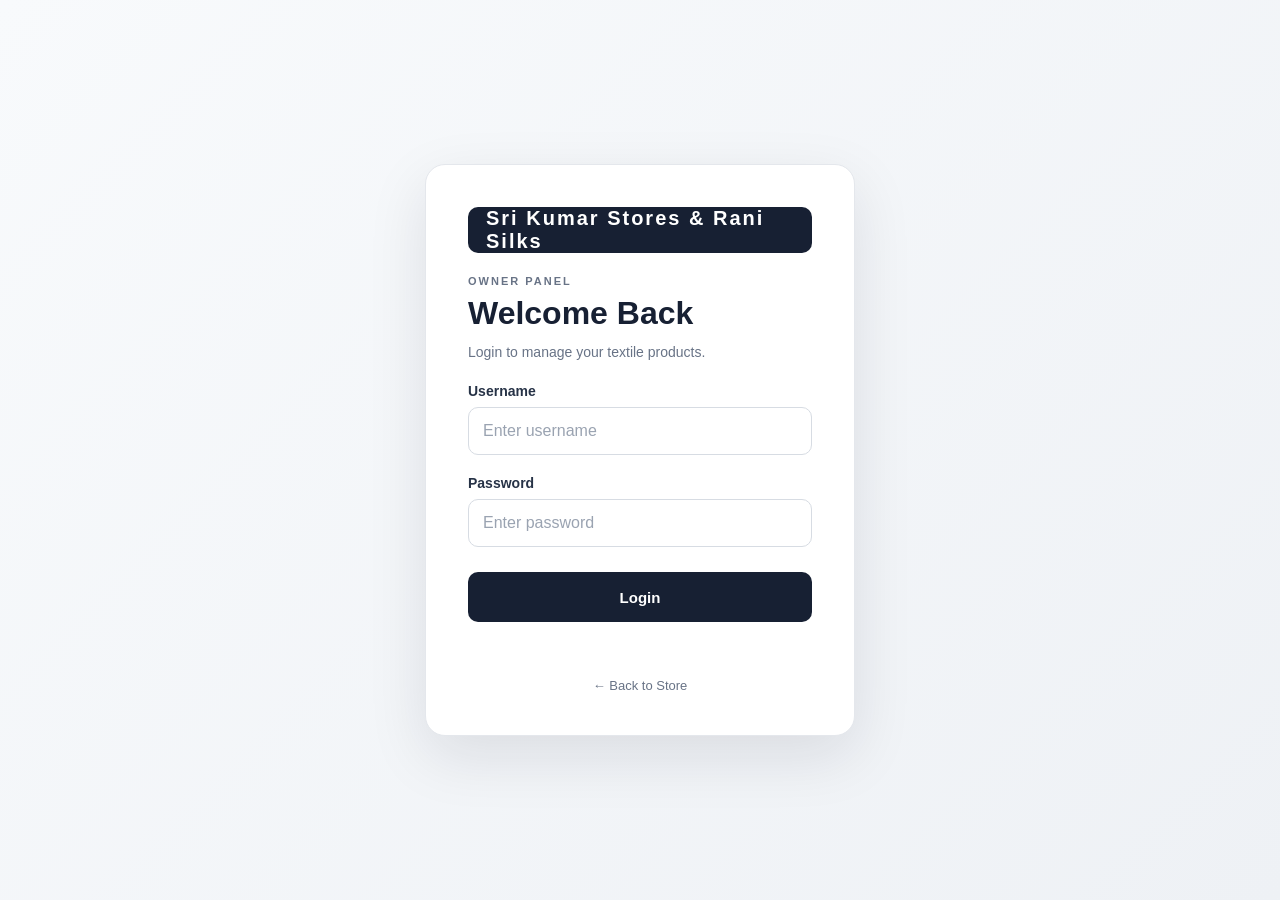
<file: owner.html>
<!DOCTYPE html>
<html lang="en">

<head>

    <meta charset="UTF-8">

    <meta
        name="viewport"
        content="width=device-width, initial-scale=1.0"
    >

    <title>Sri Kumar Stores & Rani Silks - Owner Dashboard</title>

    <link
        rel="stylesheet"
        href="owner.css"
    >

</head>


<body>


    <!-- =====================================================
         LOGIN PAGE
    ====================================================== -->

    <section
        id="loginPage"
        class="login-page"
    >

        <div class="login-box">

            <div class="login-logo">
                Sri Kumar Stores & Rani Silks
            </div>

            <p class="login-label">
                OWNER PANEL
            </p>

            <h1>
                Welcome Back
            </h1>

            <p class="login-description">
                Login to manage your textile products.
            </p>


            <!-- LOGIN FORM -->

            <form id="loginForm">

                <div class="form-group">

                    <label for="ownerUsername">
                        Username
                    </label>

                    <input
                        type="text"
                        id="ownerUsername"
                        placeholder="Enter username"
                        autocomplete="username"
                        required
                    >

                </div>


                <div class="form-group">

                    <label for="ownerPassword">
                        Password
                    </label>

                    <input
                        type="password"
                        id="ownerPassword"
                        placeholder="Enter password"
                        autocomplete="current-password"
                        required
                    >

                </div>


                <button
                    type="submit"
                    class="login-btn"
                >
                    Login
                </button>


                <p
                    id="loginError"
                    class="login-error"
                ></p>

            </form>


            <a
                href="index.html"
                class="back-home"
            >
                ← Back to Store
            </a>

        </div>

    </section>



    <!-- =====================================================
         OWNER DASHBOARD
    ====================================================== -->

    <section
        id="dashboardPage"
        class="dashboard-page"
        style="display: none;"
    >


        <!-- =================================================
             SIDEBAR
        ================================================== -->

        <aside class="sidebar">


            <div class="sidebar-logo">
                Sri Kumar Stores & Rani Silks
            </div>


            <p class="sidebar-label">
                OWNER PANEL
            </p>


            <nav class="sidebar-nav">

                <a
                    href="#dashboard"
                    class="active"
                >
                    🏠 Dashboard
                </a>


                <a href="#addProduct">
                    ➕ Add Product
                </a>


                <a href="#products">
                    📦 Products
                </a>

                <a href="#posts">
                    📣 Posts / Ads
                </a>

                <a href="#orders">
                    🧾 Orders
                </a>

                <a href="#messages">
                    ✉️ Messages
                </a>

            </nav>


            <div class="sidebar-bottom">


                <a
                    href="index.html"
                    target="_blank"
                >
                    🛍 View Store
                </a>


                <button
                    type="button"
                    id="logoutBtn"
                    class="logout-btn"
                >
                    🚪 Logout
                </button>

            </div>


        </aside>



        <!-- =================================================
             MAIN CONTENT
        ================================================== -->

        <main class="dashboard-main">


            <!-- =================================================
                 HEADER
            ================================================== -->

            <header class="dashboard-header">


                <div>

                    <p class="dashboard-small-title">
                        SRI KUMAR STORES ADMIN
                    </p>

                    <h1>
                        Dashboard
                    </h1>

                </div>


                <div class="owner-profile">

                    <div class="owner-avatar">
                        O
                    </div>


                    <div>

                        <strong>
                            Owner
                        </strong>

                        <span>
                            Administrator
                        </span>

                    </div>

                </div>


            </header>



            <!-- =================================================
                 STATISTICS
            ================================================== -->

            <section
                id="dashboard"
                class="stats-grid"
            >


                <!-- TOTAL PRODUCTS -->

                <div class="stat-card">

                    <div class="stat-icon">
                        📦
                    </div>

                    <div>

                        <p>
                            Total Products
                        </p>

                        <h2 id="totalProducts">
                            0
                        </h2>

                    </div>

                </div>



                <!-- WOMEN -->

                <div class="stat-card">

                    <div class="stat-icon">
                        👗
                    </div>

                    <div>

                        <p>
                            Women
                        </p>

                        <h2 id="womenProducts">
                            0
                        </h2>

                    </div>

                </div>



                <!-- MEN -->

                <div class="stat-card">

                    <div class="stat-icon">
                        👔
                    </div>

                    <div>

                        <p>
                            Men
                        </p>

                        <h2 id="menProducts">
                            0
                        </h2>

                    </div>

                </div>



                <!-- KIDS & BABY -->

                <div class="stat-card">

                    <div class="stat-icon">
                        🧒
                    </div>

                    <div>

                        <p>
                            Kids & Baby
                        </p>

                        <h2 id="kidsBabyProducts">
                            0
                        </h2>

                    </div>

                </div>


            </section>



            <!-- =================================================
                 ADD PRODUCT
            ================================================== -->

            <section
                id="addProduct"
                class="dashboard-section"
            >


                <div class="section-title">

                    <div>

                        <p>
                            PRODUCT MANAGEMENT
                        </p>

                        <h2>
                            Add New Product
                        </h2>

                    </div>

                </div>



                <!-- =================================================
                     PRODUCT FORM
                ================================================== -->

                <form id="productForm">


                    <!-- =================================================
                         PRODUCT PHOTO
                    ================================================== -->

                    <div class="photo-upload-section">

                        <label class="main-label">
                            Product Photo *
                        </label>


                        <input
                            type="file"
                            id="productImage"
                            accept=".jpg,.jpeg,.png,.webp"
                            style="display:none;"
                        >


                        <div
                            id="photoUploadBox"
                            class="photo-upload-box"
                        >

                            <button
                                type="button"
                                id="chooseImageBtn"
                                class="choose-image-btn"
                            >
                                📷 Upload Product Image
                            </button>

                            <p>
                                PNG, JPG or WEBP
                            </p>

                            <span>
                                Click to choose image
                            </span>


                            <img
                                id="imagePreview"
                                class="image-preview"
                                alt="Product Preview"
                            >

                        </div>


                        <div
                            id="uploadPlaceholder"
                            style="display:none;"
                        ></div>

                    </div>



                    <!-- =================================================
                         BASIC PRODUCT DETAILS
                    ================================================== -->

                    <div class="form-grid">


                        <!-- PRODUCT NAME -->

                        <div class="form-group">

                            <label for="productName">
                                Product Name *
                            </label>

                            <input
                                type="text"
                                id="productName"
                                placeholder="Example: Premium Cotton Shirt"
                                required
                            >

                        </div>



                        <!-- CATEGORY -->

                        <div class="form-group">

                            <label for="productCategory">
                                Category *
                            </label>

                            <select
                                id="productCategory"
                                required
                            >

                                <option value="">
                                    Select Category
                                </option>

                                <option value="Women">
                                    Women
                                </option>

                                <option value="Men">
                                    Men
                                </option>

                                <option value="Kids">
                                    Kids
                                </option>

                                <option value="Baby">
                                    Baby
                                </option>

                                <!-- NEW SAREES CATEGORY -->

                                <option value="Sarees">
                                    Sarees
                                </option>

                            </select>

                        </div>



                        <!-- PRICE -->

                        <div class="form-group">

                            <label for="productPrice">
                                Price (₹) *
                            </label>

                            <input
                                type="number"
                                id="productPrice"
                                min="1"
                                step="1"
                                placeholder="Example: 1299"
                                required
                            >

                        </div>



                        <!-- PRODUCT CODE -->

                        <div class="form-group">

                            <label for="productCode">
                                Product Code
                            </label>

                            <input
                                type="text"
                                id="productCode"
                                placeholder="Example: TXT-001"
                            >

                        </div>


                    </div>



                    <!-- =================================================
                         DESCRIPTION
                    ================================================== -->

                    <div class="form-group full-width">

                        <label for="productDescription">
                            Product Description *
                        </label>

                        <textarea
                            id="productDescription"
                            rows="5"
                            placeholder="Enter product description..."
                            required
                        ></textarea>

                    </div>



                    <!-- =================================================
                         INVENTORY
                         HIDDEN ONLY FOR SAREES
                    ================================================== -->

                    <div
                        id="stockSection"
                        class="stock-section"
                    >


                        <div class="stock-title">

                            <div>

                                <p>
                                    INVENTORY
                                </p>

                                <h3>
                                    Size-wise Stock
                                </h3>

                            </div>


                            <span>
                                Enter available quantity
                            </span>

                        </div>



                        <!-- SIZE GRID -->

                        <div class="size-grid">


                            <!-- XS -->

                            <div class="size-stock">

                                <label for="stockXS">
                                    XS
                                </label>

                                <input
                                    type="number"
                                    id="stockXS"
                                    min="0"
                                    value="0"
                                >

                            </div>



                            <!-- S -->

                            <div class="size-stock">

                                <label for="stockS">
                                    S
                                </label>

                                <input
                                    type="number"
                                    id="stockS"
                                    min="0"
                                    value="0"
                                >

                            </div>



                            <!-- M -->

                            <div class="size-stock">

                                <label for="stockM">
                                    M
                                </label>

                                <input
                                    type="number"
                                    id="stockM"
                                    min="0"
                                    value="0"
                                >

                            </div>



                            <!-- L -->

                            <div class="size-stock">

                                <label for="stockL">
                                    L
                                </label>

                                <input
                                    type="number"
                                    id="stockL"
                                    min="0"
                                    value="0"
                                >

                            </div>



                            <!-- XL -->

                            <div class="size-stock">

                                <label for="stockXL">
                                    XL
                                </label>

                                <input
                                    type="number"
                                    id="stockXL"
                                    min="0"
                                    value="0"
                                >

                            </div>



                            <!-- XXL -->

                            <div class="size-stock">

                                <label for="stockXXL">
                                    XXL
                                </label>

                                <input
                                    type="number"
                                    id="stockXXL"
                                    min="0"
                                    value="0"
                                >

                            </div>



                            <!-- 0-3 MONTHS -->

                            <div class="size-stock">

                                <label for="stock0to3M">
                                    0-3M
                                </label>

                                <input
                                    type="number"
                                    id="stock0to3M"
                                    min="0"
                                    value="0"
                                >

                            </div>



                            <!-- 3-6 MONTHS -->

                            <div class="size-stock">

                                <label for="stock3to6M">
                                    3-6M
                                </label>

                                <input
                                    type="number"
                                    id="stock3to6M"
                                    min="0"
                                    value="0"
                                >

                            </div>



                            <!-- 6-12 MONTHS -->

                            <div class="size-stock">

                                <label for="stock6to12M">
                                    6-12M
                                </label>

                                <input
                                    type="number"
                                    id="stock6to12M"
                                    min="0"
                                    value="0"
                                >

                            </div>



                            <!-- 1-2 YEARS -->

                            <div class="size-stock">

                                <label for="stock1to2Y">
                                    1-2Y
                                </label>

                                <input
                                    type="number"
                                    id="stock1to2Y"
                                    min="0"
                                    value="0"
                                >

                            </div>



                            <!-- 2-3 YEARS -->

                            <div class="size-stock">

                                <label for="stock2to3Y">
                                    2-3Y
                                </label>

                                <input
                                    type="number"
                                    id="stock2to3Y"
                                    min="0"
                                    value="0"
                                >

                            </div>



                            <!-- 4-5 YEARS -->

                            <div class="size-stock">

                                <label for="stock4to5Y">
                                    4-5Y
                                </label>

                                <input
                                    type="number"
                                    id="stock4to5Y"
                                    min="0"
                                    value="0"
                                >

                            </div>



                            <!-- 6-7 YEARS -->

                            <div class="size-stock">

                                <label for="stock6to7Y">
                                    6-7Y
                                </label>

                                <input
                                    type="number"
                                    id="stock6to7Y"
                                    min="0"
                                    value="0"
                                >

                            </div>



                            <!-- 8-9 YEARS -->

                            <div class="size-stock">

                                <label for="stock8to9Y">
                                    8-9Y
                                </label>

                                <input
                                    type="number"
                                    id="stock8to9Y"
                                    min="0"
                                    value="0"
                                >

                            </div>



                            <!-- 10-11 YEARS -->

                            <div class="size-stock">

                                <label for="stock10to11Y">
                                    10-11Y
                                </label>

                                <input
                                    type="number"
                                    id="stock10to11Y"
                                    min="0"
                                    value="0"
                                >

                            </div>


                        </div>

                    </div>



                    <!-- =================================================
                         FORM BUTTONS
                    ================================================== -->

                    <div class="form-actions">


                        <button
                            type="reset"
                            id="resetProductBtn"
                            class="cancel-btn"
                        >
                            Clear
                        </button>


                        <button
                            type="submit"
                            class="publish-btn"
                        >
                            Publish Product
                        </button>


                    </div>



                    <!-- =================================================
                         MESSAGE
                    ================================================== -->

                    <p
                        id="productMessage"
                        class="product-message"
                    ></p>


                </form>

            </section>



            <!-- =================================================
                 PUBLISHED PRODUCTS
            ================================================== -->

            <section
                id="products"
                class="dashboard-section"
            >


                <div class="section-title">


                    <div>

                        <p>
                            INVENTORY
                        </p>

                        <h2>
                            Published Products
                        </h2>

                    </div>


                    <span id="productCountText">
                        0 Products
                    </span>


                </div>



                <!-- PRODUCT LIST -->

                <div
                    id="ownerProductList"
                    class="owner-product-list"
                >


                    <!-- EMPTY STATE -->

                    <div
                        id="emptyProducts"
                        class="empty-products"
                    >

                        <div class="empty-icon">
                            📦
                        </div>

                        <h3>
                            No Products Yet
                        </h3>

                        <p>
                            Add your first product to
                            display it here.
                        </p>

                    </div>


                </div>


            </section>


            <!-- =================================================
                 STORE POSTS / ADS
            ================================================== -->

            <section id="posts" class="dashboard-section">
                <div class="section-title">
                    <div>
                        <p>PROMOTION</p>
                        <h2>Create Store Post / Ad</h2>
                    </div>
                    <span>Shows on the store side</span>
                </div>

                <form id="storePostForm" class="post-form">
                    <div class="post-form-grid">
                        <div class="form-group">
                            <label for="postTitle">Post Title</label>
                            <input id="postTitle" type="text" placeholder="Example: New Silk Products">
                        </div>
                        <div class="form-group">
                            <label for="postCategory">Show In Category</label>
                            <select id="postCategory">
                                <option value="all" selected>All Categories</option>
                                <option value="Women">Women</option>
                                <option value="Men">Men</option>
                                <option value="Kids">Kids</option>
                                <option value="Baby">Baby</option>
                                <option value="Sarees">Sarees</option>
                            </select>
                        </div>
                    </div>

                    <div class="form-group">
                        <label for="postVideo">Advertisement Video (Maximum 30 Seconds)</label>
                        <input id="postVideo" type="file" accept="video/*" required>
                        <small class="post-video-help">Only videos up to 30 seconds are accepted. The video stays live until you remove it or publish another video.</small>
                    </div>

                    <div class="form-group">
                        <label for="postMessage">Post / Ad Message</label>
                        <textarea id="postMessage" rows="4" placeholder="Write your offer or announcement..." required></textarea>
                    </div>

                    <div class="post-form-actions">
                        <button type="button" id="clearPostsBtn" class="cancel-btn">Delete All Posts</button>
                        <button type="submit" class="publish-btn">Publish Post</button>
                    </div>
                    <p id="postMessageStatus" class="product-message"></p>
                </form>

                <div class="section-title post-list-title">
                    <div><p>LIVE POSTS</p><h2>Published Posts</h2></div>
                    <span id="postCountText">0 Posts</span>
                </div>
                <div id="ownerPostList" class="owner-post-list">
                    <div id="emptyPosts" class="empty-products">
                        <div class="empty-icon">📣</div>
                        <h3>No Posts Yet</h3>
                        <p>Posts you publish will appear here and on the store page.</p>
                    </div>
                </div>
            </section>


            <!-- =================================================
                 CUSTOMER ORDERS (from Checkout)
            ================================================== -->

            <section id="orders" class="dashboard-section">
                <div class="section-title">
                    <div>
                        <p>CHECKOUT</p>
                        <h2>Customer Orders</h2>
                    </div>
                    <span id="orderCountText">0 Orders</span>
                </div>

                <div id="ordersList" class="owner-post-list">
                    <div id="emptyOrders" class="empty-products">
                        <div class="empty-icon">🧾</div>
                        <h3>No Orders Yet</h3>
                        <p>Orders placed by customers at Checkout will appear here with their Order ID.</p>
                    </div>
                </div>
            </section>


            <!-- =================================================
                 CONTACT MESSAGES
            ================================================== -->

            <section
                id="messages"
                class="dashboard-section"
            >

                <div class="section-title">
                    <div>
                        <p>CONTACT</p>
                        <h2>Customer Messages</h2>
                    </div>
                    <span id="messageCountText">0 Messages</span>
                </div>

                <div
                    id="contactMessagesList"
                    class="contact-messages-list"
                >
                    <div id="emptyMessages" class="empty-products">
                        <div class="empty-icon">✉️</div>
                        <h3>No Messages Yet</h3>
                        <p>Customer enquiries from the Contact section will appear here.</p>
                    </div>
                </div>

            </section>


        </main>


    </section>



    <!-- =====================================================
         SAREES CONDITIONAL LOGIC
    ====================================================== -->

    <script>

        document.addEventListener("DOMContentLoaded", function () {

            const categorySelect =
                document.getElementById("productCategory");

            const stockSection =
                document.getElementById("stockSection");

            const productForm =
                document.getElementById("productForm");


            /*
             * Sarees:
             *   Hide stock section
             *
             * Women / Men / Kids / Baby:
             *   Show stock section
             */

            function updateCategoryFields() {

                const category =
                    categorySelect.value;


                if (category === "Sarees") {

                    // Hide size-wise stock
                    stockSection.style.display = "none";


                    // Clear all stock values
                    const stockInputs =
                        stockSection.querySelectorAll(
                            'input[type="number"]'
                        );


                    stockInputs.forEach(function (input) {
                        input.value = "0";
                    });


                } else {

                    // Show size-wise stock
                    stockSection.style.display = "";

                }

            }


            // Run when category changes

            categorySelect.addEventListener(
                "change",
                updateCategoryFields
            );


            // Run once when page loads

            updateCategoryFields();



            /*
             * When Clear button is pressed,
             * check category again.
             */

            if (productForm) {

                productForm.addEventListener(
                    "reset",
                    function () {

                        setTimeout(function () {
                            updateCategoryFields();
                        }, 0);

                    }
                );

            }

        });

    </script>



    <!-- =====================================================
         OWNER JAVASCRIPT
    ====================================================== -->

    <script src="owner.js"></script>


</body>

</html>
</file>
<file: owner.css>
/* =====================================================
   TEXTEL OWNER DASHBOARD
   owner.css
===================================================== */


/* =====================================================
   RESET
===================================================== */

* {
    margin: 0;
    padding: 0;
    box-sizing: border-box;
}

html {
    scroll-behavior: smooth;
}

body {
    font-family:
        Arial,
        Helvetica,
        sans-serif;

    background: #f5f6f8;
    color: #172033;
    min-height: 100vh;
}

button,
input,
select,
textarea {
    font: inherit;
}

button {
    cursor: pointer;
}

a {
    text-decoration: none;
    color: inherit;
}


/* =====================================================
   LOGIN PAGE
===================================================== */

.login-page {
    min-height: 100vh;

    display: flex;
    align-items: center;
    justify-content: center;

    padding: 30px;

    background:
        linear-gradient(
            135deg,
            #f8fafc 0%,
            #eef1f5 100%
        );
}

.login-box {
    width: 100%;
    max-width: 430px;

    background: #ffffff;

    padding: 42px;

    border-radius: 20px;

    border: 1px solid #e4e7ec;

    box-shadow:
        0 20px 60px rgba(15, 23, 42, 0.10);
}

.login-logo {
    display: inline-flex;

    align-items: center;
    justify-content: center;

    min-width: 120px;
    height: 46px;

    padding: 0 18px;

    border-radius: 10px;

    background: #172033;
    color: #ffffff;

    font-size: 20px;
    font-weight: 800;

    letter-spacing: 2px;
}

.login-label {
    margin-top: 22px;

    color: #687386;

    font-size: 11px;
    font-weight: 700;

    letter-spacing: 2px;
}

.login-box h1 {
    margin-top: 7px;

    font-size: 32px;
    line-height: 1.2;

    color: #172033;
}

.login-description {
    margin-top: 9px;

    color: #687386;

    font-size: 14px;
    line-height: 1.6;
}


/* =====================================================
   FORM GROUP
===================================================== */

.form-group {
    margin-top: 20px;
}

.form-group label,
.main-label {
    display: block;

    margin-bottom: 8px;

    color: #263246;

    font-size: 14px;
    font-weight: 600;
}

.form-group input,
.form-group select,
.form-group textarea {
    width: 100%;

    border: 1px solid #d7dce3;

    border-radius: 10px;

    background: #ffffff;
    color: #172033;

    outline: none;

    transition:
        border-color 0.2s ease,
        box-shadow 0.2s ease;
}

.form-group input,
.form-group select {
    height: 48px;

    padding: 0 14px;
}

.form-group textarea {
    padding: 14px;

    resize: vertical;

    min-height: 120px;
}

.form-group input::placeholder,
.form-group textarea::placeholder {
    color: #9aa3b1;
}

.form-group input:focus,
.form-group select:focus,
.form-group textarea:focus {
    border-color: #172033;

    box-shadow:
        0 0 0 3px rgba(23, 32, 51, 0.08);
}


/* =====================================================
   LOGIN BUTTON
===================================================== */

.login-btn {
    width: 100%;

    height: 50px;

    margin-top: 25px;

    border: none;

    border-radius: 10px;

    background: #172033;
    color: #ffffff;

    font-size: 15px;
    font-weight: 700;

    transition:
        transform 0.2s ease,
        background 0.2s ease;
}

.login-btn:hover {
    background: #0f172a;

    transform: translateY(-1px);
}

.login-error {
    min-height: 20px;

    margin-top: 12px;

    color: #dc2626;

    font-size: 13px;

    text-align: center;
}

.back-home {
    display: block;

    margin-top: 24px;

    color: #687386;

    font-size: 13px;

    text-align: center;
}

.back-home:hover {
    color: #172033;
}


/* =====================================================
   DASHBOARD LAYOUT
===================================================== */

.dashboard-page {
    min-height: 100vh;

    background: #f5f6f8;

    display: flex;
}


/* =====================================================
   SIDEBAR
===================================================== */

.sidebar {
    position: fixed;

    top: 0;
    left: 0;
    bottom: 0;

    width: 250px;

    padding: 30px 18px;

    background: #172033;
    color: #ffffff;

    display: flex;
    flex-direction: column;

    z-index: 100;
}

.sidebar-logo {
    padding: 0 12px;

    font-size: 16px;
    font-weight: 800;

    letter-spacing: 0.5px;
    line-height: 1.3;
}

.sidebar-label {
    padding: 7px 12px 25px;

    color: #9ca7b8;

    font-size: 10px;
    font-weight: 700;

    letter-spacing: 2px;
}

.sidebar-nav {
    display: flex;

    flex-direction: column;

    gap: 6px;
}

.sidebar-nav a,
.sidebar-bottom a {
    display: flex;

    align-items: center;

    min-height: 45px;

    padding: 0 13px;

    border-radius: 9px;

    color: #c8cfda;

    font-size: 14px;
    font-weight: 500;

    transition:
        background 0.2s ease,
        color 0.2s ease;
}

.sidebar-nav a:hover,
.sidebar-bottom a:hover {
    background: rgba(255, 255, 255, 0.08);

    color: #ffffff;
}

.sidebar-nav a.active {
    background: #ffffff;

    color: #172033;

    font-weight: 700;
}

.sidebar-bottom {
    margin-top: auto;

    display: flex;

    flex-direction: column;

    gap: 6px;
}

.logout-btn {
    width: 100%;

    min-height: 45px;

    border: 1px solid rgba(255, 255, 255, 0.12);

    border-radius: 9px;

    background: transparent;

    color: #c8cfda;

    text-align: left;

    padding: 0 13px;

    font-size: 14px;

    transition:
        background 0.2s ease,
        color 0.2s ease;
}

.logout-btn:hover {
    background: rgba(220, 38, 38, 0.12);

    color: #ffffff;
}


/* =====================================================
   MAIN CONTENT
===================================================== */

.dashboard-main {
    width: calc(100% - 250px);

    margin-left: 250px;

    padding: 35px;

    min-height: 100vh;
}


/* =====================================================
   DASHBOARD HEADER
===================================================== */

.dashboard-header {
    display: flex;

    align-items: center;

    justify-content: space-between;

    gap: 20px;

    margin-bottom: 30px;
}

.dashboard-small-title {
    color: #8a94a4;

    font-size: 10px;
    font-weight: 700;

    letter-spacing: 2px;
}

.dashboard-header h1 {
    margin-top: 5px;

    font-size: 30px;

    color: #172033;
}

.owner-profile {
    display: flex;

    align-items: center;

    gap: 11px;
}

.owner-avatar {
    width: 42px;
    height: 42px;

    display: flex;

    align-items: center;
    justify-content: center;

    border-radius: 50%;

    background: #172033;

    color: #ffffff;

    font-weight: 700;
}

.owner-profile strong {
    display: block;

    font-size: 14px;
}

.owner-profile span {
    display: block;

    margin-top: 3px;

    color: #7b8493;

    font-size: 12px;
}


/* =====================================================
   STATS
===================================================== */

.stats-grid {
    display: grid;

    grid-template-columns:
        repeat(4, minmax(0, 1fr));

    gap: 18px;

    margin-bottom: 30px;
}

.stat-card {
    min-height: 125px;

    display: flex;

    align-items: center;

    gap: 15px;

    padding: 22px;

    background: #ffffff;

    border: 1px solid #e4e7ec;

    border-radius: 15px;

    box-shadow:
        0 5px 20px rgba(15, 23, 42, 0.04);
}

.stat-icon {
    width: 48px;
    height: 48px;

    flex-shrink: 0;

    display: flex;

    align-items: center;
    justify-content: center;

    border-radius: 12px;

    background: #f1f3f6;

    font-size: 22px;
}

.stat-card p {
    color: #7b8493;

    font-size: 13px;
}

.stat-card h2 {
    margin-top: 6px;

    font-size: 27px;

    color: #172033;
}


/* =====================================================
   DASHBOARD SECTION
===================================================== */

.dashboard-section {
    margin-bottom: 30px;

    padding: 28px;

    background: #ffffff;

    border: 1px solid #e4e7ec;

    border-radius: 16px;

    box-shadow:
        0 5px 20px rgba(15, 23, 42, 0.035);
}

.section-title {
    display: flex;

    align-items: center;

    justify-content: space-between;

    gap: 20px;

    margin-bottom: 25px;
}

.section-title p,
.stock-title p {
    color: #8a94a4;

    font-size: 10px;
    font-weight: 700;

    letter-spacing: 1.8px;
}

.section-title h2 {
    margin-top: 5px;

    font-size: 22px;

    color: #172033;
}

.section-title > span {
    color: #687386;

    font-size: 13px;
}


/* =====================================================
   PRODUCT FORM
===================================================== */

#productForm {
    width: 100%;
}

.form-grid {
    display: grid;

    grid-template-columns:
        repeat(2, minmax(0, 1fr));

    gap: 0 20px;
}

.full-width {
    width: 100%;
}


/* =====================================================
   PRODUCT PHOTO UPLOAD
===================================================== */

.photo-upload-section {
    width: 100%;

    margin-bottom: 28px;
}

.photo-upload-box {
    position: relative;

    width: 100%;

    min-height: 260px;

    display: flex;

    flex-direction: column;

    align-items: center;
    justify-content: center;

    overflow: hidden;

    border: 2px dashed #c4cad4;

    border-radius: 14px;

    background: #fafbfc;

    cursor: pointer;

    transition:
        border-color 0.2s ease,
        background 0.2s ease,
        transform 0.2s ease;
}

.photo-upload-box:hover {
    border-color: #172033;

    background: #f5f7f9;
}

.photo-upload-box:active {
    transform: scale(0.995);
}

.photo-upload-box > p {
    margin-top: 12px;

    color: #7b8493;

    font-size: 13px;
}

.photo-upload-box > span {
    margin-top: 5px;

    color: #536273;

    font-size: 12px;
}


/* =====================================================
   IMAGE UPLOAD INPUT
===================================================== */

.product-image-input {
    position: absolute;

    inset: 0;

    width: 100%;
    height: 100%;

    opacity: 0;

    cursor: pointer;

    z-index: 10;
}


/* =====================================================
   UPLOAD BUTTON
===================================================== */

.choose-image-btn {
    position: relative;

    z-index: 20;

    border: none;

    border-radius: 10px;

    padding: 14px 22px;

    background: #172033;

    color: #ffffff;

    font-size: 15px;
    font-weight: 700;

    cursor: pointer;
}

.choose-image-btn:hover {
    opacity: 0.9;
}


/* =====================================================
   UPLOAD PLACEHOLDER
===================================================== */

.upload-placeholder {
    position: relative;

    z-index: 2;

    padding: 30px;

    text-align: center;

    pointer-events: none;
}

.upload-icon {
    width: 58px;
    height: 58px;

    margin: 0 auto 14px;

    display: flex;

    align-items: center;
    justify-content: center;

    border-radius: 50%;

    background: #eef1f5;

    font-size: 25px;
}

.upload-placeholder h3 {
    color: #172033;

    font-size: 17px;

    margin-bottom: 6px;
}

.upload-placeholder p {
    color: #7b8493;

    font-size: 13px;

    margin-bottom: 6px;
}

.upload-placeholder span {
    color: #536273;

    font-size: 12px;
}


/* =====================================================
   IMAGE PREVIEW
===================================================== */

.image-preview {
    position: absolute;

    inset: 0;

    width: 100%;
    height: 100%;

    display: none;

    object-fit: contain;

    padding: 12px;

    background: #ffffff;

    z-index: 15;

    pointer-events: none;
}


/* =====================================================
   STOCK SECTION
===================================================== */

.stock-section {
    margin-top: 28px;

    padding: 22px;

    border: 1px solid #e1e5eb;

    border-radius: 14px;

    background: #fafbfc;
}


/*
   IMPORTANT:

   owner.js / inline JavaScript will set:

   stockSection.style.display = "none";

   when Category = Sarees.

   Therefore Sarees will not show:
   XS, S, M, L, XL, XXL
   Baby sizes
   Kids sizes

   Other categories continue normally.
*/

.stock-section.saree-hidden {
    display: none !important;
}


.stock-title {
    display: flex;

    align-items: flex-end;

    justify-content: space-between;

    gap: 20px;

    margin-bottom: 20px;
}

.stock-title h3 {
    margin-top: 5px;

    font-size: 18px;

    color: #172033;
}

.stock-title > span {
    color: #8992a1;

    font-size: 12px;
}


/* =====================================================
   SIZE STOCK GRID
===================================================== */

.size-grid {
    display: grid;

    grid-template-columns:
        repeat(5, minmax(100px, 1fr));

    gap: 14px;
}

.size-stock {
    padding: 12px;

    background: #ffffff;

    border: 1px solid #e0e4ea;

    border-radius: 10px;
}

.size-stock label {
    display: block;

    margin-bottom: 7px;

    color: #354052;

    font-size: 12px;
    font-weight: 700;
}

.size-stock input {
    width: 100%;

    height: 42px;

    padding: 0 10px;

    border: 1px solid #d5dae2;

    border-radius: 8px;

    background: #ffffff;

    color: #172033;

    outline: none;
}

.size-stock input:focus {
    border-color: #172033;

    box-shadow:
        0 0 0 3px rgba(23, 32, 51, 0.07);
}

.size-stock input::-webkit-inner-spin-button,
.size-stock input::-webkit-outer-spin-button {
    opacity: 1;
}


/* =====================================================
   FORM ACTIONS
===================================================== */

.form-actions {
    display: flex;

    justify-content: flex-end;

    gap: 12px;

    margin-top: 25px;

    padding-top: 22px;

    border-top: 1px solid #e7e9ed;
}

.cancel-btn,
.publish-btn {
    min-width: 130px;

    height: 46px;

    padding: 0 20px;

    border-radius: 9px;

    font-size: 14px;
    font-weight: 700;
}

.cancel-btn {
    border: 1px solid #d7dce3;

    background: #ffffff;

    color: #536273;
}

.cancel-btn:hover {
    background: #f5f6f8;

    color: #172033;
}

.publish-btn {
    border: none;

    background: #172033;

    color: #ffffff;
}

.publish-btn:hover {
    background: #0f172a;
}


/* =====================================================
   PRODUCT MESSAGE
===================================================== */

.product-message {
    min-height: 22px;

    margin-top: 15px;

    font-size: 13px;

    text-align: right;
}


/* =====================================================
   OWNER PRODUCT LIST
===================================================== */

.owner-product-list {
    display: grid;

    grid-template-columns:
        repeat(3, minmax(0, 1fr));

    gap: 18px;
}

.owner-product-card {
    overflow: hidden;

    background: #ffffff;

    border: 1px solid #e1e5eb;

    border-radius: 14px;

    transition:
        transform 0.2s ease,
        box-shadow 0.2s ease;
}

.owner-product-card:hover {
    transform: translateY(-3px);

    box-shadow:
        0 12px 30px rgba(15, 23, 42, 0.08);
}

.owner-product-image {
    width: 100%;

    height: 230px;

    display: block;

    object-fit: cover;

    background: #f2f4f7;
}

.owner-product-info {
    padding: 17px;
}

.owner-product-info h3 {
    color: #172033;

    font-size: 16px;

    line-height: 1.4;
}

.owner-product-category {
    margin-top: 6px;

    color: #7b8493;

    font-size: 12px;
}

.owner-product-price {
    margin-top: 10px;

    color: #172033;

    font-size: 18px;

    font-weight: 800;
}

.owner-product-stock {
    margin-top: 8px;

    color: #687386;

    font-size: 12px;
}

.owner-product-stock strong {
    color: #172033;
}


/* =====================================================
   PRODUCT ACTIONS
===================================================== */

.owner-product-actions {
    display: flex;

    justify-content: flex-end;

    margin-top: 15px;

    padding-top: 14px;

    border-top: 1px solid #edf0f3;
}

.product-actions {
    display: flex;

    align-items: center;

    gap: 8px;
}

.edit-product-btn,
.delete-product-btn {
    border: none;

    padding: 8px 12px;

    border-radius: 8px;

    cursor: pointer;

    font-weight: 600;
}

.edit-product-btn {
    background: #eef4ff;

    color: #2563eb;
}

.delete-product-btn {
    background: #fff0f0;

    color: #dc2626;
}


/* =====================================================
   DELETE BUTTON
===================================================== */

.delete-btn {
    min-height: 36px;

    padding: 0 13px;

    border: 1px solid #fecaca;

    border-radius: 8px;

    background: #fff7f7;

    color: #dc2626;

    font-size: 12px;

    font-weight: 700;
}

.delete-btn:hover {
    background: #fee2e2;
}


/* =====================================================
   OUT OF STOCK
===================================================== */

.owner-out-stock {
    display: inline-block;

    margin-top: 10px;

    padding: 6px 10px;

    border-radius: 6px;

    background: #fee2e2;

    color: #dc2626;

    font-size: 12px;

    font-weight: 700;
}


/* =====================================================
   EMPTY PRODUCTS
===================================================== */

.empty-products {
    width: 100%;

    padding: 55px 20px;

    border: 1px dashed #d5dae2;

    border-radius: 13px;

    background: #fafbfc;

    text-align: center;
}

.empty-icon {
    font-size: 35px;

    margin-bottom: 12px;
}

.empty-products h3 {
    color: #354052;

    font-size: 17px;
}

.empty-products p {
    margin-top: 7px;

    color: #8992a1;

    font-size: 13px;
}


/* =====================================================
   TABLET
===================================================== */

@media (max-width: 1100px) {

    .stats-grid {
        grid-template-columns:
            repeat(2, minmax(0, 1fr));
    }

    .owner-product-list {
        grid-template-columns:
            repeat(2, minmax(0, 1fr));
    }

    .size-grid {
        grid-template-columns:
            repeat(4, minmax(90px, 1fr));
    }

}


/* =====================================================
   SMALL LAPTOP
===================================================== */

@media (max-width: 900px) {

    .sidebar {
        width: 215px;
    }

    .dashboard-main {
        width: calc(100% - 215px);

        margin-left: 215px;

        padding: 25px;
    }

    .form-grid {
        grid-template-columns: 1fr;
    }

    .owner-product-list {
        grid-template-columns:
            repeat(2, minmax(0, 1fr));
    }

}


/* =====================================================
   MOBILE
===================================================== */

@media (max-width: 700px) {

    .login-page {
        padding: 18px;
    }

    .login-box {
        padding: 28px 22px;

        border-radius: 15px;
    }

    .login-box h1 {
        font-size: 27px;
    }


    /* ---------------------------------------------
       SIDEBAR
    --------------------------------------------- */

    .dashboard-page {
        display: block;
    }

    .sidebar {
        position: relative;

        width: 100%;

        height: auto;

        min-height: auto;

        padding: 18px;

        flex-direction: row;

        align-items: center;

        gap: 15px;
    }

    .sidebar-logo {
        padding: 0;

        font-size: 20px;
    }

    .sidebar-label {
        display: none;
    }

    .sidebar-nav {
        display: none;
    }

    .sidebar-bottom {
        margin-left: auto;

        flex-direction: row;

        gap: 5px;
    }

    .sidebar-bottom a {
        display: none;
    }

    .logout-btn {
        width: auto;

        min-height: 38px;

        padding: 0 11px;

        font-size: 12px;
    }


    /* ---------------------------------------------
       MAIN
    --------------------------------------------- */

    .dashboard-main {
        width: 100%;

        margin-left: 0;

        padding: 20px 15px;
    }

    .dashboard-header {
        align-items: flex-start;

        flex-direction: column;

        margin-bottom: 22px;
    }

    .dashboard-header h1 {
        font-size: 26px;
    }

    .owner-profile {
        align-self: stretch;
    }


    /* ---------------------------------------------
       STATS
    --------------------------------------------- */

    .stats-grid {
        grid-template-columns:
            repeat(2, minmax(0, 1fr));

        gap: 10px;
    }

    .stat-card {
        min-height: 100px;

        padding: 15px;

        gap: 10px;
    }

    .stat-icon {
        width: 40px;
        height: 40px;

        font-size: 18px;
    }

    .stat-card p {
        font-size: 11px;
    }

    .stat-card h2 {
        font-size: 22px;
    }


    /* ---------------------------------------------
       SECTION
    --------------------------------------------- */

    .dashboard-section {
        padding: 18px;

        border-radius: 13px;
    }

    .section-title {
        align-items: flex-start;

        flex-direction: column;

        gap: 8px;
    }

    .section-title h2 {
        font-size: 20px;
    }


    /* ---------------------------------------------
       IMAGE
    --------------------------------------------- */

    .photo-upload-box {
        min-height: 220px;
    }

    .image-preview {
        padding: 8px;
    }


    /* ---------------------------------------------
       STOCK
    --------------------------------------------- */

    .stock-section {
        padding: 16px;
    }

    .stock-title {
        align-items: flex-start;

        flex-direction: column;

        gap: 5px;
    }

    .size-grid {
        grid-template-columns:
            repeat(2, minmax(0, 1fr));

        gap: 10px;
    }


    /* ---------------------------------------------
       PRODUCTS
    --------------------------------------------- */

    .owner-product-list {
        grid-template-columns: 1fr;
    }

    .owner-product-image {
        height: 250px;
    }


    /* ---------------------------------------------
       BUTTONS
    --------------------------------------------- */

    .form-actions {
        flex-direction: column-reverse;
    }

    .cancel-btn,
    .publish-btn {
        width: 100%;
    }

    .product-message {
        text-align: left;
    }

}


/* =====================================================
   VERY SMALL MOBILE
===================================================== */

@media (max-width: 420px) {

    .stats-grid {
        grid-template-columns: 1fr;
    }

    .size-grid {
        grid-template-columns: 1fr 1fr;
    }

    .dashboard-main {
        padding: 15px 10px;
    }

    .dashboard-section {
        padding: 15px;
    }

    .sidebar {
        padding: 15px 12px;
    }

    .owner-profile {
        padding-top: 5px;
    }

}

/* =====================================================
   CUSTOMER CONTACT MESSAGES
===================================================== */

.contact-messages-list {
    display: grid;
    gap: 16px;
}

.contact-message-card {
    background: #ffffff;
    border: 1px solid #e4e7ec;
    border-radius: 14px;
    padding: 20px;
    box-shadow: 0 5px 18px rgba(15, 23, 42, 0.05);
}

.contact-message-top {
    display: flex;
    justify-content: space-between;
    align-items: flex-start;
    gap: 15px;
}

.contact-message-name {
    font-size: 16px;
    font-weight: 700;
    color: #172033;
}

.contact-message-meta {
    margin-top: 4px;
    color: #687386;
    font-size: 13px;
    line-height: 1.7;
}

.contact-message-body {
    margin-top: 14px;
    padding: 14px;
    background: #f7f8fa;
    border-radius: 10px;
    color: #263246;
    font-size: 14px;
    line-height: 1.7;
    white-space: pre-wrap;
}

.remove-message-btn {
    border: 1px solid #f0caca;
    background: #fff5f5;
    color: #c62828;
    padding: 8px 12px;
    border-radius: 8px;
    font-size: 12px;
    font-weight: 700;
}

.remove-message-btn:hover {
    background: #c62828;
    color: #ffffff;
}

@media (max-width: 700px) {
    .contact-message-top {
        flex-direction: column;
    }
}


/* =====================================================
   STORE POSTS / ADS
===================================================== */
.post-form {
    background: #fff;
    border: 1px solid #e4e7ec;
    border-radius: 14px;
    padding: 24px;
    margin-bottom: 28px;
}

.post-form-grid {
    display: grid;
    grid-template-columns: 1fr 220px;
    gap: 18px;
}

.post-form .form-group {
    margin-bottom: 18px;
}

.post-form label {
    display: block;
    margin-bottom: 7px;
    font-size: 13px;
    font-weight: 700;
    color: #344054;
}

.post-form input, .post-form select, .post-form textarea {
    width: 100%;
    border: 1px solid #d9dee7;
    border-radius: 8px;
    padding: 12px 13px;
    outline: none;
    background: #fff;
}

.post-form textarea { resize: vertical; }
.post-video-help { display:block; margin-top:7px; color:#8a94a6; font-size:12px; line-height:1.5; }
.post-form input[type="file"] { padding:12px; background:#fff; }
.post-form input:focus, .post-form select:focus, .post-form textarea:focus { border-color: #777; }

.post-form-actions {
    display: flex;
    justify-content: flex-end;
    gap: 10px;
    align-items: center;
}

.post-list-title { margin-top: 28px; }
.owner-post-list { display: grid; gap: 14px; }
.owner-post-card {
    background: #fff;
    border: 1px solid #e4e7ec;
    border-radius: 14px;
    padding: 18px 20px;
    display: flex;
    justify-content: space-between;
    align-items: flex-start;
    gap: 20px;
}
.owner-post-card h3 { margin: 7px 0 5px; color: #172033; }
.owner-post-card p { color: #596579; line-height: 1.6; white-space: pre-wrap; }
.owner-post-card small { display: block; margin-top: 8px; color: #8a94a6; }
.post-live-badge {
    display: inline-block;
    font-size: 10px;
    letter-spacing: 1.5px;
    font-weight: 800;
    padding: 4px 7px;
    border-radius: 20px;
    background: #eef8f0;
    color: #287a3d;
}

@media (max-width: 700px) {
    .post-form-grid { grid-template-columns: 1fr; }
    .post-form-actions { flex-direction: column-reverse; align-items: stretch; }
    .post-form-actions button { width: 100%; }
    .owner-post-card { flex-direction: column; }
    .owner-post-card .post-delete-btn { align-self: flex-end; }
}


/* =====================================================
   CUSTOMER ORDERS (FROM CHECKOUT)
===================================================== */

.order-card {
    background: #ffffff;
    border: 1px solid #e4e7ec;
    border-radius: 14px;
    padding: 20px;
    box-shadow: 0 5px 18px rgba(15, 23, 42, 0.05);
    margin-bottom: 16px;
}

.order-card-top {
    display: flex;
    justify-content: space-between;
    align-items: flex-start;
    gap: 15px;
    flex-wrap: wrap;
    border-bottom: 1px dashed #e4e7ec;
    padding-bottom: 12px;
    margin-bottom: 12px;
}

.order-id-badge {
    display: inline-block;
    font-size: 13px;
    font-weight: 800;
    letter-spacing: 0.5px;
    color: #8a5a00;
    background: #fff6e0;
    border: 1px solid #f0dca0;
    padding: 5px 10px;
    border-radius: 8px;
}

.order-card-meta {
    margin-top: 6px;
    color: #687386;
    font-size: 13px;
}

.order-items-list {
    display: grid;
    gap: 10px;
}

.order-item-row {
    display: flex;
    justify-content: space-between;
    align-items: center;
    gap: 12px;
    background: #f7f8fa;
    border-radius: 10px;
    padding: 10px 14px;
    font-size: 14px;
    color: #263246;
}

.order-item-row span.order-item-qty {
    color: #687386;
    font-size: 12px;
}

.order-card-footer {
    display: flex;
    justify-content: space-between;
    align-items: center;
    gap: 12px;
    margin-top: 14px;
}

.order-total-text {
    font-weight: 800;
    color: #172033;
    font-size: 15px;
}

.remove-order-btn {
    border: 1px solid #f0caca;
    background: #fff5f5;
    color: #c62828;
    padding: 8px 12px;
    border-radius: 8px;
    font-size: 12px;
    font-weight: 700;
}

.remove-order-btn:hover {
    background: #c62828;
    color: #ffffff;
}

@media (max-width: 700px) {
    .order-card-top { flex-direction: column; }
}

/* MOBILE PRODUCT GRID - FIRST 2 CARDS / THEN 3 CARDS */

@media (max-width: 768px) {

    .shop-layout .product-grid {
        grid-template-columns: repeat(3, minmax(0, 1fr));
    }

    /* First two products */
    .shop-layout .product-grid .product-card:nth-child(1),
    .shop-layout .product-grid .product-card:nth-child(2) {
        grid-column: span 1;
    }

}
</file>
